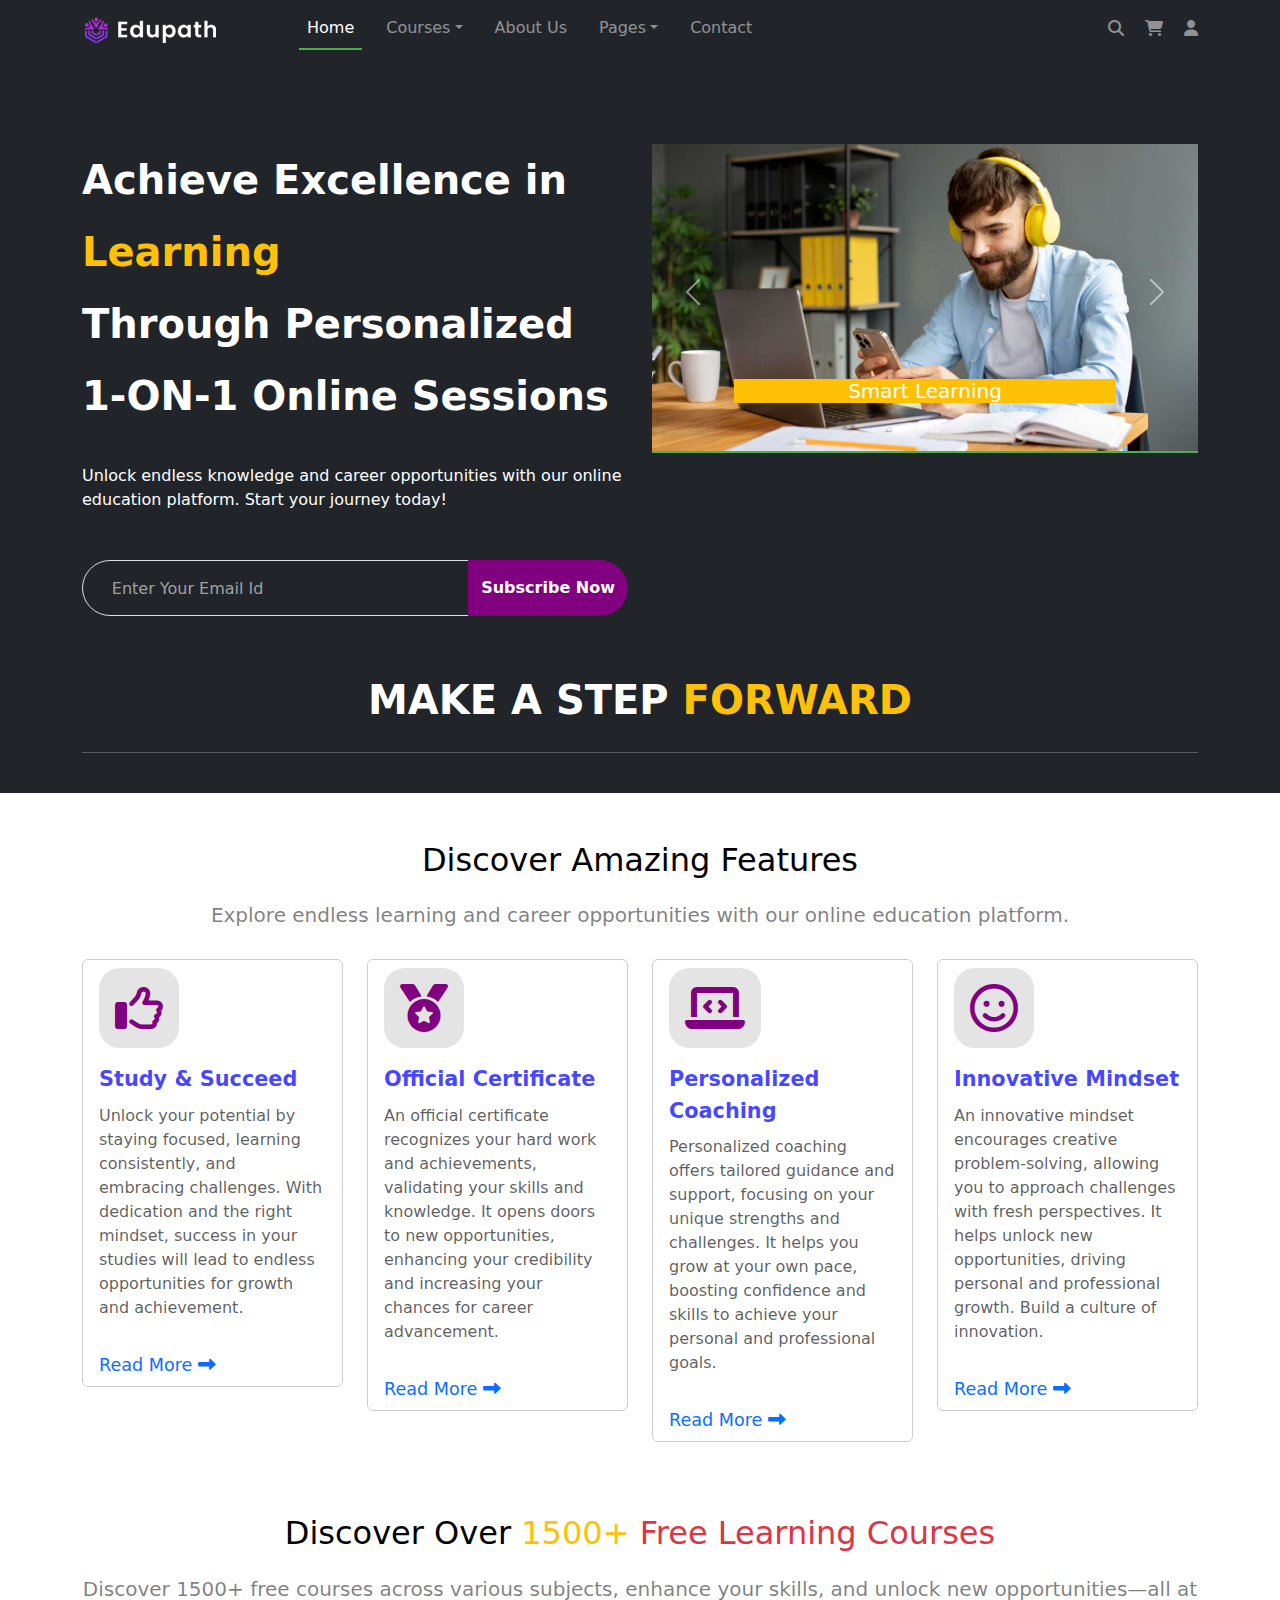
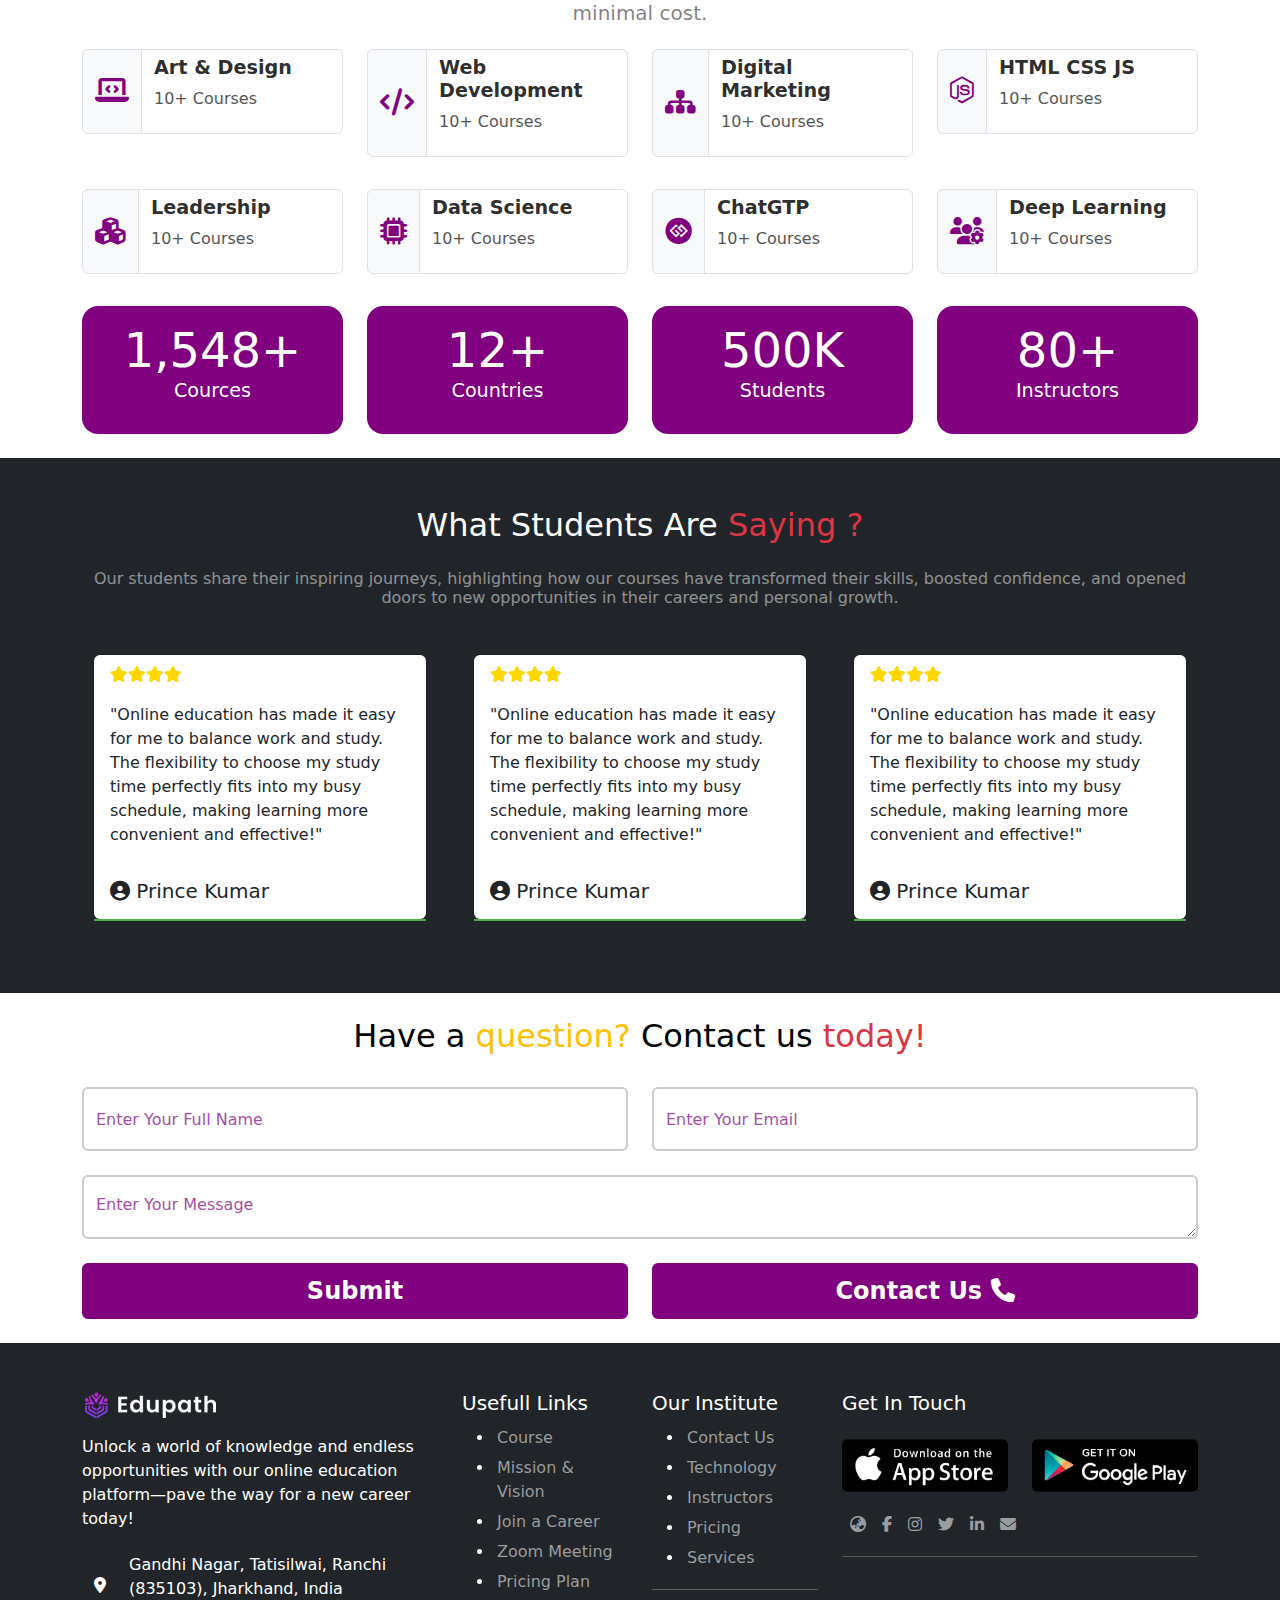
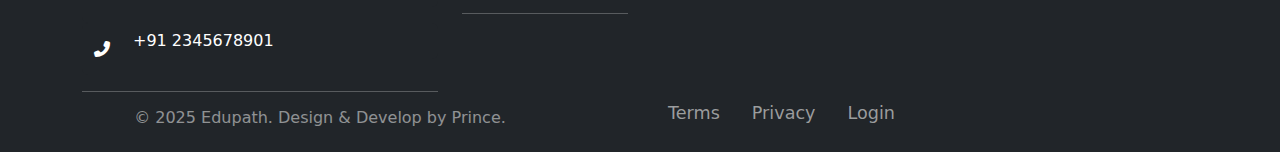
<file: index.html>
<!DOCTYPE html>
<html lang="en">
<head>
    <meta charset="UTF-8">
    <meta name="viewport" content="width=device-width, initial-scale=1.0">
    <title>Home-Page</title>
    <!-- Style Link -->
     <link rel="stylesheet" href="style.css">
    <!-- Bootstrap Style CDN -->
     <link href="https://cdn.jsdelivr.net/npm/bootstrap@5.3.3/dist/css/bootstrap.min.css" rel="stylesheet"  integrity="sha384-QWTKZyjpPEjISv5WaRU9OFeRpok6YctnYmDr5pNlyT2bRjXh0JMhjY6hW+ALEwIH" crossorigin="anonymous">
    <!-- Fa Fa-icons CDN -->
    <link rel="stylesheet" href="https://cdnjs.cloudflare.com/ajax/libs/font-awesome/6.7.2/css/all.min.css" integrity="sha512-Evv84Mr4kqVGRNSgIGL/F/aIDqQb7xQ2vcrdIwxfjThSH8CSR7PBEakCr51Ck+w+/U6swU2Im1vVX0SVk9ABhg==" crossorigin="anonymous" referrerpolicy="no-referrer" />
    <!-- Animation CDN -->
     <link rel="stylesheet" href="https://cdnjs.cloudflare.com/ajax/libs/animate.css/4.1.1/animate.min.css" integrity="sha512-c42qTSw/wPZ3/5LBzD +Bw5f7bSF2oxou6wEb+I/lqeaKV5FDIfMvvRp772y4jcJLKuGUOpbJMdg/BTl50fJYAw==" crossorigin="anonymous" referrerpolicy="no-referrer" />
</head>
<body>
    <!-- Navigation Bar -->
     <div class="container-fluid bg-dark fixed-top">
      <div class="container">
        <nav class="navbar navbar-expand-lg" id="navbar">
          <a href="" class="navbar-brand">
            <img src="Assets/Images/logo.png" alt="Logo">
          </a>
          <div id="nav-icons" class="text-white d-lg-none">
            <i class="fas fa-search"></i>
            <i class="fas fa-shopping-cart ps-2"></i>
            <i class="fas fa-user ps-2"></i>
          </div>
          <button type="button" class="btn text-white ml-auto navbar-toggler" data-bs-toggle="collapse" data-bs-target="#navbar-menu">
            <i class="fas fa-bars"></i>
          </button>
          <div class="collapse navbar-collapse ms-md-5" id="navbar-menu">
            <ul class="navbar-nav">
              <li class="nav-item">
                <a href="index.html" class="nav-link text-white active" id="menu">Home</a>
              </li>
              <li class="nav-item dropdown">
                <a href="" class="nav-link text-white-50 drop dropdown-toggle" data-bs-toggle="dropdown" id="menu">Courses</a>
                <div class="dropdown-menu bg-dark p-0" id="dropdown-list">
                  <a href="#" class="dropdown-item text-white-50">Course 1</a>
                  <a href="#" class="dropdown-item text-white-50">Course 2</a>
                  <a href="#" class="dropdown-item text-white-50">Course 3</a>
                  <a href="#" class="dropdown-item text-white-50">Course 4</a>
                  <a href="#" class="dropdown-item text-white-50">Course 5</a>
                </div>
              </li>
              <li class="nav-item">
                <a href="about.html" class="nav-link text-white-50" id="menu">About Us</a>
              </li>
              <li class="nav-item dropdown">
                <a href="#" class="nav-link text-white-50 dropdown-toggle" data-bs-toggle="dropdown" id="menu">Pages</a>
                <div class="dropdown-menu bg-dark p-0" id="dropdown-list">
                  <a href="#" class="dropdown-item text-white-50">page 1</a>
                  <a href="#" class="dropdown-item text-white-50">page 2</a>
                  <a href="#" class="dropdown-item text-white-50">page 3</a>
                  <a href="#" class="dropdown-item text-white-50">page 4</a>
                  <a href="#" class="dropdown-item text-white-50">page 5</a>
                </div>
              </li>
              <li class="nav-item">
                <a href="contact.html" class="nav-link text-white-50" id="menu">Contact</a>
              </li>
            </ul>
          </div>
          <div id="nav-icons" class="d-none d-lg-block">
            <a href="#"><i class="fas fa-search text-white-50" data-bs-toggle="modal" data-bs-target="#search-box"></i></a>
            <a href="#"><i class="fas fa-shopping-cart ps-3 text-white-50"></i></a>
            <a href="#" class="dropdown"><i class="fas fa-user ps-3 text-white-50"></i></a>
          </div>
        </nav>
      </div>
     </div>
     <div class="modal fade" id="search-box" tabindex="-1" aria-labelledby="search-box-label" aria-hidden="true">
      <div class="modal-dialog">
        <div class="modal-content">
          <div class="modal-header">
            <input type="search" class="form-control" placeholder="Search for courses" id="search-input">
            <!-- Close Button -->
            <button type="button" class="btn-close" data-bs-dismiss="modal" aria-label="Close"></button>
          </div>
        </div>
      </div>
    </div>
    <!-- End Navigation Bar -->

    <!-- Hero Div 1 -->
    <div class="container-fluid mt-5 pb-4 bg-dark" id="hero-div-1">
      <div class="container pt-md-5">
        <div class="row pt-5">
          <!-- First Column (Text and Input) -->
          <div class="col-md-6 text-white">
            <h1>Achieve Excellence in <span class="text-warning">Learning</span><br> Through Personalized 1-ON-1 Online Sessions</h1><br>
            <p>Unlock endless knowledge and career opportunities with our online education platform. Start your journey today!</p>
            <div class="input-group my-3 my-md-5">
              <input type="email" class="form-control rounded-pill rounded-end-0 bg-transparent text-white" placeholder="Enter Your Email Id">
              <button class="btn rounded-pill rounded-start-0" id="Subscribe-btn">Subscribe Now</button>
            </div>
          </div>
    
          <!-- Second Column (Text) -->
          <div class="col-md-6">
            <div id="carouselExampleControls" class="carousel slide" data-bs-ride="carousel" data-interval="2000">
              <div class="carousel-inner">
                <div class="carousel-item active" data-bs-interval="2000">
                  <img src="Assets/Images/hero-1.jpg" class="d-block w-100" alt="hero-1">
                  <div class="carousel-caption">
                    <div class="bg-warning">
                      <h5>Smart Learning</h5>
                    </div>
                  </div>
                </div>
                <div class="carousel-item" data-bs-interval="2000">
                  <img src="Assets/Images/hero-2.jpg" class="d-block w-100" alt="hero-2">
                  <div class="carousel-caption">
                    <div class="bg-warning">
                      <h5>Smart Working</h5>
                    </div>
                  </div>
                </div>
                <div class="carousel-item" data-bs-interval="2000">
                  <img src="Assets/Images/hero-3.jpg" class="d-block w-100" alt="hero-3">
                  <div class="carousel-caption">
                    <div class="bg-warning">
                      <h5>Smart Commumication</h5>
                    </div>
                  </div>
                </div>
              </div>
              <button class="carousel-control-prev" type="button" data-bs-target="#carouselExampleControls" data-bs-slide="prev">
                <span class="carousel-control-prev-icon" aria-hidden="true"></span>
                <span class="visually-hidden">Previous</span>
              </button>
              <button class="carousel-control-next" type="button" data-bs-target="#carouselExampleControls" data-bs-slide="next">
                <span class="carousel-control-next-icon" aria-hidden="true"></span>
                <span class="visually-hidden">Next</span>
              </button>
            </div>
          </div>
        </div>
        <h1 class="text-white text-center" id="slogan">MAKE A STEP <span class="text-warning">FORWARD</span><hr></h1>
      </div>
    </div>    
    <!-- End Hero Div 1 -->

    <!-- Info Div -->
     <div class="container py-3 py-md-5">
      <h2 class="text-center text-black">Discover Amazing Features</h2>
      <h5 class="text-center mt-4 text-black-50">Explore endless learning and career opportunities with our online education platform.</h5>
      <div class="row">
        <div class="col-md-3 my-md-4 my-2">
          <ul class="list-group" id="card">
            <li class="list-group-item border-0">
              <i class="far fa-thumbs-up p-3" id="card-icon"></i>
            </li>
            <li class="list-group-item border-0">
              <a href="#" id="card-heading">Study & Succeed</a><br>
              <p class="mt-2" id="card-body">Unlock your potential by staying focused, learning consistently, and embracing challenges. With dedication and the right mindset, success in your studies will lead to endless opportunities for growth and achievement.</p>
            </li>
            <li class="list-group-item border-0">
              <a href="#" id="card-footer">Read More <i class="fas fa-long-arrow-alt-right"></i></a>
            </li>
          </ul>
        </div>
        <div class="col-md-3 my-md-4 my-2">
          <ul class="list-group" id="card">
            <li class="list-group-item border-0">
              <i class="fas fa-medal p-3" id="card-icon"></i>
            </li>
            <li class="list-group-item border-0">
              <a href="#" id="card-heading">Official Certificate</a><br>
              <p class="mt-2" id="card-body">An official certificate recognizes your hard work and achievements, validating your skills and knowledge. It opens doors to new opportunities, enhancing your credibility and increasing your chances for career advancement.</p>
            </li>
            <li class="list-group-item border-0">
              <a href="#" id="card-footer">Read More <i class="fas fa-long-arrow-alt-right"></i></a>
            </li>
          </ul>
        </div>
        <div class="col-md-3 my-md-4 my-2">
          <ul class="list-group" id="card">
            <li class="list-group-item border-0">
              <i class="fas fa-laptop-code p-3" id="card-icon"></i>
            </li>
            <li class="list-group-item border-0">
              <a href="#" id="card-heading">Personalized Coaching</a><br>
              <p class="mt-2" id="card-body">Personalized coaching offers tailored guidance and support, focusing on your unique strengths and challenges. It helps you grow at your own pace, boosting confidence and skills to achieve your personal and professional goals.</p>
            </li>
            <li class="list-group-item border-0">
              <a href="#" id="card-footer">Read More <i class="fas fa-long-arrow-alt-right"></i></a>
            </li>
          </ul>
        </div>
        <div class="col-md-3 my-md-4 my-2">
          <ul class="list-group" id="card">
            <li class="list-group-item border-0">
              <i class="far fa-smile p-3" id="card-icon"></i>
            </li>
            <li class="list-group-item border-0">
              <a href="#" id="card-heading">Innovative Mindset</a>
              <p class="mt-2" id="card-body">An innovative mindset encourages creative problem-solving, allowing you to approach challenges with fresh perspectives. It helps unlock new opportunities, driving personal and professional growth. Build a culture of innovation.</p>
            </li>
            <li class="list-group-item border-0">
              <a href="#" id="card-footer">Read More <i class="fas fa-long-arrow-alt-right"></i></a>
            </li>
          </ul>
        </div>
      </div>
     </div>
    <!-- End Info Div -->

    <!-- Courses Div -->
      <div class="container mt-3 mt-md-0">
        <h2 class="text-center text-black">Discover Over <span class="text-warning">1500+</span> <span class="text-danger">Free Learning Courses</span></h2>
        <h5 class="text-center mt-4 text-black-50">Discover 1500+ free courses across various subjects, enhance your skills, and unlock new opportunities—all at minimal cost.</h5>
        <div class="row">
          <div class="col-md-3 my-3">
            <div class="input-group" id="cource-item">
              <span class="input-group-text"><i class="fas fa-laptop-code"></i></span>
              <div class="form-control">
                <h6><a href="#">Art & Design</a></h6>
                <p>10+ Courses</p>
              </div>
            </div>
          </div>
          <div class="col-md-3 my-3">
            <div class="input-group" id="cource-item">
              <span class="input-group-text"><i class="fas fa-code"></i></span>
              <div class="form-control">
                <h6><a href="#">Web Development</a></h6>
                <p>10+ Courses</p>
              </div>
            </div>
          </div>
          <div class="col-md-3 my-3">
            <div class="input-group" id="cource-item">
              <span class="input-group-text"><i class="fas fa-sitemap"></i></span>
              <div class="form-control">
                <h6><a href="#">Digital Marketing</a></h6>
                <p>10+ Courses</p>
              </div>
            </div>
          </div>
          <div class="col-md-3 my-3">
            <div class="input-group" id="cource-item">
              <span class="input-group-text"><i class="fab fa-node-js"></i></span>
              <div class="form-control">
                <h6><a href="#">HTML CSS JS</a></h6>
                <p>10+ Courses</p>
              </div>
            </div>
          </div>
          <div class="col-md-3 my-3">
            <div class="input-group" id="cource-item">
              <span class="input-group-text"><i class="fas fa-cubes"></i></span>
              <div class="form-control">
                <h6><a href="#">Leadership</a></h6>
                <p>10+ Courses</p>
              </div>
            </div>
          </div>
          <div class="col-md-3 my-3">
            <div class="input-group" id="cource-item">
              <span class="input-group-text"><i class="fas fa-microchip"></i></span>
              <div class="form-control">
                <h6><a href="#">Data Science</a></h6>
                <p>10+ Courses</p>
              </div>
            </div>
          </div>
          <div class="col-md-3 my-3">
            <div class="input-group" id="cource-item">
              <span class="input-group-text"><i class="fab fa-gg-circle"></i></span>
              <div class="form-control">
                <h6><a href="#">ChatGTP</a></h6>
                <p>10+ Courses</p>
              </div>
            </div>
          </div>
          <div class="col-md-3 my-3">
            <div class="input-group" id="cource-item">
              <span class="input-group-text"><i class="fas fa-users-cog"></i></span>
              <div class="form-control">
                <h6><a href="#">Deep Learning</a></h6>
                <p>10+ Courses</p>
              </div>
            </div>
          </div>
        </div>
        <div class="row text-center mt-md-3 mb-3" id="course-category">
          <div class="col-md-3 col-6 text-center">
            <h4>1,548+<p id="tag">Cources</p></h4>            
          </div>
          <div class="col-md-3 col-6 text-center">
            <h4>12+<p id="tag">Countries</p></h4>            
          </div>
          <div class="col-md-3 col-6 text-center">
            <h4>500K<p id="tag">Students</p></h4>            
          </div>
          <div class="col-md-3 col-6 text-center">
            <h4>80+<p id="tag">Instructors</p></h4>            
          </div>
        </div>
      </div>
    <!-- End Cources Div -->

    <!-- Feedback Div -->
     <div class="container-fluid bg-dark">
      <div class="container py-md-5 py-3">
        <h2 class="text-center text-white">What Students Are <span class="text-danger">Saying ?</span></h2>
        <h6 class="text-center text-white-50 mt-4">Our students share their inspiring journeys, highlighting how our courses have transformed their skills, boosted confidence, and opened doors to new opportunities in their careers and personal growth.</h6>
        <div class="row mt-4">
          <!-- first slide -->
          <div class="col-md-4 p-4" id="feedback-slider">
            <div id="carouselExampleInterval" class="carousel slide" data-bs-ride="carousel">
              <div class="carousel-inner">
                <div class="carousel-item active" data-bs-interval="2000">
                  <ul class="list-group">
                    <li class="list-group-item" id="feedback-rating">
                      <i class="fas fa-star"></i><i class="fas fa-star"></i><i class="fas fa-star"></i><i class="fas fa-star"></i>
                    </li>
                    <li class="list-group-item">
                      <p>"Online education has made it easy for me to balance work and study. The flexibility to choose my study time perfectly fits into my busy schedule, making learning more convenient and effective!"</p>
                    </li>
                    <li class="list-group-item">
                      <h5><i class="fas fa-user-circle"></i> Prince Kumar</h5>
                    </li>
                  </ul>
                </div>
                <div class="carousel-item" data-bs-interval="2000">
                  <ul class="list-group">
                    <li class="list-group-item" id="feedback-rating">
                      <i class="fas fa-star"></i><i class="fas fa-star"></i><i class="fas fa-star"></i><i class="fas fa-star"></i>
                    </li>
                    <li class="list-group-item">
                      <p>"Online education has made it easy for me to balance work and study. The flexibility to choose my study time perfectly fits into my busy schedule, making learning more convenient and effective!"</p>
                    </li>
                    <li class="list-group-item">
                      <h5><i class="fas fa-user-circle"></i> Prince Kumar</h5>
                    </li>
                  </ul>
                </div>
                <div class="carousel-item" data-bs-interval="2000">
                  <ul class="list-group">
                    <li class="list-group-item" id="feedback-rating">
                      <i class="fas fa-star"></i><i class="fas fa-star"></i><i class="fas fa-star"></i><i class="fas fa-star"></i>
                    </li>
                    <li class="list-group-item">
                      <p>"Online education has made it easy for me to balance work and study. The flexibility to choose my study time perfectly fits into my busy schedule, making learning more convenient and effective!"</p>
                    </li>
                    <li class="list-group-item">
                      <h5><i class="fas fa-user-circle"></i> Prince Kumar</h5>
                    </li>
                  </ul>
                </div>
              </div>
            </div>
          </div>
          <!-- second slide -->
          <div class="col-md-4 p-4" id="feedback-slider">
            <div id="carouselExampleInterval" class="carousel slide" data-bs-ride="carousel">
              <div class="carousel-inner">
                <div class="carousel-item active" data-bs-interval="2000">
                  <ul class="list-group">
                    <li class="list-group-item" id="feedback-rating">
                      <i class="fas fa-star"></i><i class="fas fa-star"></i><i class="fas fa-star"></i><i class="fas fa-star"></i>
                    </li>
                    <li class="list-group-item">
                      <p>"Online education has made it easy for me to balance work and study. The flexibility to choose my study time perfectly fits into my busy schedule, making learning more convenient and effective!"</p>
                    </li>
                    <li class="list-group-item">
                      <h5><i class="fas fa-user-circle"></i> Prince Kumar</h5>
                    </li>
                  </ul>
                </div>
                <div class="carousel-item" data-bs-interval="2000">
                  <ul class="list-group">
                    <li class="list-group-item" id="feedback-rating">
                      <i class="fas fa-star"></i><i class="fas fa-star"></i><i class="fas fa-star"></i><i class="fas fa-star"></i>
                    </li>
                    <li class="list-group-item">
                      <p>"Online education has made it easy for me to balance work and study. The flexibility to choose my study time perfectly fits into my busy schedule, making learning more convenient and effective!"</p>
                    </li>
                    <li class="list-group-item">
                      <h5><i class="fas fa-user-circle"></i> Prince Kumar</h5>
                    </li>
                  </ul>
                </div>
                <div class="carousel-item" data-bs-interval="2000">
                  <ul class="list-group">
                    <li class="list-group-item" id="feedback-rating">
                      <i class="fas fa-star"></i><i class="fas fa-star"></i><i class="fas fa-star"></i><i class="fas fa-star"></i>
                    </li>
                    <li class="list-group-item">
                      <p>"Online education has made it easy for me to balance work and study. The flexibility to choose my study time perfectly fits into my busy schedule, making learning more convenient and effective!"</p>
                    </li>
                    <li class="list-group-item">
                      <h5><i class="fas fa-user-circle"></i> Prince Kumar</h5>
                    </li>
                  </ul>
                </div>
              </div>
            </div>
          </div>
          <!-- third slide -->
          <div class="col-md-4 p-4" id="feedback-slider">
            <div id="carouselExampleInterval" class="carousel slide" data-bs-ride="carousel">
              <div class="carousel-inner">
                <div class="carousel-item active" data-bs-interval="2000">
                  <ul class="list-group">
                    <li class="list-group-item" id="feedback-rating">
                      <i class="fas fa-star"></i><i class="fas fa-star"></i><i class="fas fa-star"></i><i class="fas fa-star"></i>
                    </li>
                    <li class="list-group-item">
                      <p>"Online education has made it easy for me to balance work and study. The flexibility to choose my study time perfectly fits into my busy schedule, making learning more convenient and effective!"</p>
                    </li>
                    <li class="list-group-item">
                      <h5><i class="fas fa-user-circle"></i> Prince Kumar</h5>
                    </li>
                  </ul>
                </div>
                <div class="carousel-item" data-bs-interval="2000">
                  <ul class="list-group">
                    <li class="list-group-item" id="feedback-rating">
                      <i class="fas fa-star"></i><i class="fas fa-star"></i><i class="fas fa-star"></i><i class="fas fa-star"></i>
                    </li>
                    <li class="list-group-item">
                      <p>"Online education has made it easy for me to balance work and study. The flexibility to choose my study time perfectly fits into my busy schedule, making learning more convenient and effective!"</p>
                    </li>
                    <li class="list-group-item">
                      <h5><i class="fas fa-user-circle"></i> Prince Kumar</h5>
                    </li>
                  </ul>
                </div>
                <div class="carousel-item" data-bs-interval="2000">
                  <ul class="list-group">
                    <li class="list-group-item" id="feedback-rating">
                      <i class="fas fa-star"></i><i class="fas fa-star"></i><i class="fas fa-star"></i><i class="fas fa-star"></i>
                    </li>
                    <li class="list-group-item">
                      <p>"Online education has made it easy for me to balance work and study. The flexibility to choose my study time perfectly fits into my busy schedule, making learning more convenient and effective!"</p>
                    </li>
                    <li class="list-group-item">
                      <h5><i class="fas fa-user-circle"></i> Prince Kumar</h5>
                    </li>
                  </ul>
                </div>
              </div>
            </div>
          </div>
        </div>
      </div>
     </div>
    <!-- End Feedback Div -->

    <!-- Contact Div -->
     <div class="container mb-4" id="contact-div">
      <h2 class="text-center text-black py-4">Have a <span class="text-warning">question?</span> Contact us <span class="text-danger">today!</span></h2>
      <form>
        <div class="row">
          <div class="col-md-6">
            <input type="text" class="form-control" placeholder="Enter Your Full Name">
          </div>
          <div class="col-md-6 py-3 py-md-0">
            <input type="email" class="form-control" placeholder="Enter Your Email">
          </div>
          <div class="col-12 py-1 py-md-4">
            <textarea class="form-control pt-3" placeholder="Enter Your Message"></textarea>
          </div>
          <div class="col-6 text-center mt-3 mt-md-0">
            <button class="btn" type="button" id="contact-msg-btn">Submit</button>
          </div>
          <div class="col-6 text-center mt-3 mt-md-0">
            <button class="btn" type="button" id="contact-phone-btn">Contact Us <i class="fas fa-phone"></i></button>
          </div>
        </div>
      </form>
     </div>
    <!-- End Contact Div -->

    <!-- Footer Div -->
     <div class="container-fluid bg-dark">
      <div class="container bg-dark pt-3 pt-md-5">
        <div class="row text-white">
          <div class="col-md-4">
            <img src="Assets/Images/logo.png" alt="Logo">
            <p class="pt-3">Unlock a world of knowledge and endless opportunities with our online education platform—pave the way for a new career today!</p>
            <div class="input-group">
              <span class="input-group-text text-white bg-dark border-0"><i class="fas fa-map-marker-alt"></i></span>
              <p class="form-control text-white bg-dark border-0">Gandhi Nagar, Tatisilwai, Ranchi (835103), Jharkhand, India</p>
            </div>
            <div class="input-group">
              <span class="input-group-text text-white bg-dark border-0"><i class="fas fa-phone-alt"></i></span>
              <p class="form-control text-white bg-dark border-0">+91 2345678901</p>              
            </div><hr>
          </div>
          <div class="col-md-2" id="info-footer">
            <h5>Usefull Links</h5>
            <ul>
              <li><a href="#">Course</a></li>
              <li><a href="#">Mission & Vision</a></li>
              <li><a href="#">Join a Career</a></li>
              <li><a href="#">Zoom Meeting</a></li>
              <li><a href="#">Pricing Plan</a></li>
            </ul><hr>
          </div>
          <div class="col-md-2" id="about-footer">
            <h5>Our Institute</h5>
            <ul>
              <li><a href="#">Contact Us</a></li>
              <li><a href="#">Technology</a></li>
              <li><a href="#">Instructors</a></li>
              <li><a href="#">Pricing</a></li>
              <li><a href="#">Services</a></li>
            </ul><hr>
          </div>
          <div class="col-md-4">
            <h5>Get In Touch</h5>
            <div class="row mt-3 mt-md-4">
              <div class="col-6">
                <a href="#"><img src="Assets/Images/app-store.png" alt="App-Store" class="w-100"></a>
              </div>
              <div class="col-6">
                <a href="#"><img src="Assets/Images/google-play.png" alt="App-Store" class="w-100"></a>
              </div>
              <div class="col-12 mt-3">
                <div class="d-flex" id="contact-icons">
                  <a href="#"><i class="fas fa-globe-asia p-2"></i></a>
                  <a href="#"><i class="fab fa-facebook-f p-2"></i></a>
                  <a href="#"><i class="fab fa-instagram p-2"></i></a>
                  <a href="#"><i class="fab fa-twitter p-2"></i></a>
                  <a href="#"><i class="fab fa-linkedin-in p-2"></i></a>
                  <a href="#"><i class="fas fa-envelope p-2"></i></a>
                </div>
              </div>
            </div><hr>
          </div>
        </div>
      </div>
      <div class="row pb-3">
        <div class="col-md-6 text-center text-white-50">
          <h6>© 2025 Edupath. Design & Develop by Prince.</h6>
        </div>
        <div class="col-md-6 mt-3 mt-md-0">
          <div class="d-flex" id="login-section">
            <a href="#">Terms</a>
            <a href="#">Privacy</a>
            <a href="#">Login</a>
          </div>
        </div>
      </div>
     </div>
    <!-- End Footer Div -->
     
    <!-- Bootstrap Script CDN -->
     <script src="https://cdn.jsdelivr.net/npm/bootstrap@5.3.3/dist/js/bootstrap.bundle.min.js"  integrity="sha384-YvpcrYf0tY3lHB60NNkmXc5s9fDVZLESaAA55NDzOxhy9GkcIdslK1eN7N6jIeHz" crossorigin="anonymous"></script>
</body>
</html>
</file>
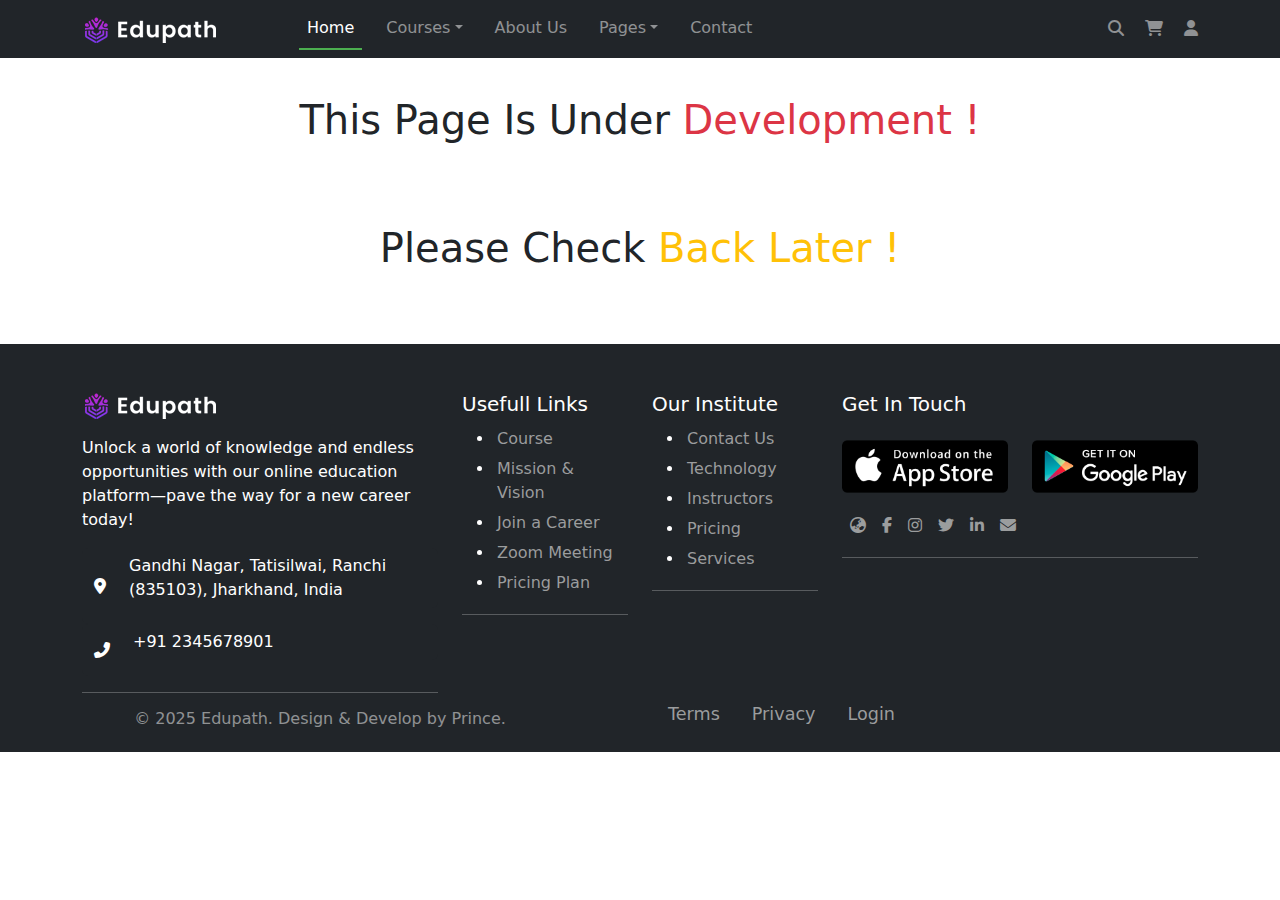
<file: about.html>
<!DOCTYPE html>
<html lang="en">
<head>
    <meta charset="UTF-8">
    <meta name="viewport" content="width=device-width, initial-scale=1.0">
    <title>About-Us</title>
    <!-- Style Link -->
    <link rel="stylesheet" href="style.css">
    <!-- Bootstrap Style CDN -->
     <link href="https://cdn.jsdelivr.net/npm/bootstrap@5.3.3/dist/css/bootstrap.min.css" rel="stylesheet"  integrity="sha384-QWTKZyjpPEjISv5WaRU9OFeRpok6YctnYmDr5pNlyT2bRjXh0JMhjY6hW+ALEwIH" crossorigin="anonymous">
    <!-- Fa Fa-icons CDN -->
    <link rel="stylesheet" href="https://cdnjs.cloudflare.com/ajax/libs/font-awesome/6.7.2/css/all.min.css" integrity="sha512-Evv84Mr4kqVGRNSgIGL/F/aIDqQb7xQ2vcrdIwxfjThSH8CSR7PBEakCr51Ck+w+/U6swU2Im1vVX0SVk9ABhg==" crossorigin="anonymous" referrerpolicy="no-referrer" />
    <!-- Animation CDN -->
     <link rel="stylesheet" href="https://cdnjs.cloudflare.com/ajax/libs/animate.css/4.1.1/animate.min.css" integrity="sha512-c42qTSw/wPZ3/5LBzD +Bw5f7bSF2oxou6wEb+I/lqeaKV5FDIfMvvRp772y4jcJLKuGUOpbJMdg/BTl50fJYAw==" crossorigin="anonymous" referrerpolicy="no-referrer" />
</head>
<body>
    <!-- Navigation Bar -->
    <div class="container-fluid bg-dark fixed-top">
        <div class="container">
          <nav class="navbar navbar-expand-lg" id="navbar">
            <a href="" class="navbar-brand">
              <img src="Assets/Images/logo.png" alt="Logo">
            </a>
            <div id="nav-icons" class="text-white d-lg-none">
              <i class="fas fa-search"></i>
              <i class="fas fa-shopping-cart ps-2"></i>
              <i class="fas fa-user ps-2"></i>
            </div>
            <button type="button" class="btn text-white ml-auto navbar-toggler" data-bs-toggle="collapse" data-bs-target="#navbar-menu">
              <i class="fas fa-bars"></i>
            </button>
            <div class="collapse navbar-collapse ms-md-5" id="navbar-menu">
              <ul class="navbar-nav">
                <li class="nav-item">
                  <a href="index.html" class="nav-link text-white active" id="menu">Home</a>
                </li>
                <li class="nav-item dropdown">
                  <a href="" class="nav-link text-white-50 drop dropdown-toggle" data-bs-toggle="dropdown" id="menu">Courses</a>
                  <div class="dropdown-menu bg-dark p-0" id="dropdown-list">
                    <a href="#" class="dropdown-item text-white-50">Course 1</a>
                    <a href="#" class="dropdown-item text-white-50">Course 2</a>
                    <a href="#" class="dropdown-item text-white-50">Course 3</a>
                    <a href="#" class="dropdown-item text-white-50">Course 4</a>
                    <a href="#" class="dropdown-item text-white-50">Course 5</a>
                  </div>
                </li>
                <li class="nav-item">
                  <a href="about.html" class="nav-link text-white-50" id="menu">About Us</a>
                </li>
                <li class="nav-item dropdown">
                  <a href="#" class="nav-link text-white-50 dropdown-toggle" data-bs-toggle="dropdown" id="menu">Pages</a>
                  <div class="dropdown-menu bg-dark p-0" id="dropdown-list">
                    <a href="#" class="dropdown-item text-white-50">page 1</a>
                    <a href="#" class="dropdown-item text-white-50">page 2</a>
                    <a href="#" class="dropdown-item text-white-50">page 3</a>
                    <a href="#" class="dropdown-item text-white-50">page 4</a>
                    <a href="#" class="dropdown-item text-white-50">page 5</a>
                  </div>
                </li>
                <li class="nav-item">
                  <a href="contact.html" class="nav-link text-white-50" id="menu">Contact</a>
                </li>
              </ul>
            </div>
            <div id="nav-icons" class="d-none d-lg-block">
              <a href="#"><i class="fas fa-search text-white-50" data-bs-toggle="modal" data-bs-target="#search-box"></i></a>
              <a href="#"><i class="fas fa-shopping-cart ps-3 text-white-50"></i></a>
              <a href="#" class="dropdown"><i class="fas fa-user ps-3 text-white-50"></i></a>
            </div>
          </nav>
        </div>
       </div>
       <div class="modal fade" id="search-box" tabindex="-1" aria-labelledby="search-box-label" aria-hidden="true">
        <div class="modal-dialog">
          <div class="modal-content">
            <div class="modal-header">
              <input type="search" class="form-control" placeholder="Search for courses" id="search-input">
              <!-- Close Button -->
              <button type="button" class="btn-close" data-bs-dismiss="modal" aria-label="Close"></button>
            </div>
          </div>
        </div>
      </div>
      <!-- End Navigation Bar -->

      <!-- About Section -->
       <div class="container my-5 text-center">
        <h1 class="py-5">This Page Is Under <span class="text-danger">Development !</span></h1>
        <h1 class="py-4">Please Check <span class="text-warning">Back Later !</span></h1>
       </div>
      <!-- End About Section -->

      <!-- Footer Div -->
     <div class="container-fluid bg-dark">
        <div class="container bg-dark pt-3 pt-md-5">
          <div class="row text-white">
            <div class="col-md-4">
              <img src="Assets/Images/logo.png" alt="Logo">
              <p class="pt-3">Unlock a world of knowledge and endless opportunities with our online education platform—pave the way for a new career today!</p>
              <div class="input-group">
                <span class="input-group-text text-white bg-dark border-0"><i class="fas fa-map-marker-alt"></i></span>
                <p class="form-control text-white bg-dark border-0">Gandhi Nagar, Tatisilwai, Ranchi (835103), Jharkhand, India</p>
              </div>
              <div class="input-group">
                <span class="input-group-text text-white bg-dark border-0"><i class="fas fa-phone-alt"></i></span>
                <p class="form-control text-white bg-dark border-0">+91 2345678901</p>              
              </div><hr>
            </div>
            <div class="col-md-2" id="info-footer">
              <h5>Usefull Links</h5>
              <ul>
                <li><a href="#">Course</a></li>
                <li><a href="#">Mission & Vision</a></li>
                <li><a href="#">Join a Career</a></li>
                <li><a href="#">Zoom Meeting</a></li>
                <li><a href="#">Pricing Plan</a></li>
              </ul><hr>
            </div>
            <div class="col-md-2" id="about-footer">
              <h5>Our Institute</h5>
              <ul>
                <li><a href="#">Contact Us</a></li>
                <li><a href="#">Technology</a></li>
                <li><a href="#">Instructors</a></li>
                <li><a href="#">Pricing</a></li>
                <li><a href="#">Services</a></li>
              </ul><hr>
            </div>
            <div class="col-md-4">
              <h5>Get In Touch</h5>
              <div class="row mt-3 mt-md-4">
                <div class="col-6">
                  <a href="#"><img src="Assets/Images/app-store.png" alt="App-Store" class="w-100"></a>
                </div>
                <div class="col-6">
                  <a href="#"><img src="Assets/Images/google-play.png" alt="App-Store" class="w-100"></a>
                </div>
                <div class="col-12 mt-3">
                  <div class="d-flex" id="contact-icons">
                    <a href="#"><i class="fas fa-globe-asia p-2"></i></a>
                    <a href="#"><i class="fab fa-facebook-f p-2"></i></a>
                    <a href="#"><i class="fab fa-instagram p-2"></i></a>
                    <a href="#"><i class="fab fa-twitter p-2"></i></a>
                    <a href="#"><i class="fab fa-linkedin-in p-2"></i></a>
                    <a href="#"><i class="fas fa-envelope p-2"></i></a>
                  </div>
                </div>
              </div><hr>
            </div>
          </div>
        </div>
        <div class="row pb-3">
          <div class="col-md-6 text-center text-white-50">
            <h6>© 2025 Edupath. Design & Develop by Prince.</h6>
          </div>
          <div class="col-md-6 mt-3 mt-md-0">
            <div class="d-flex" id="login-section">
              <a href="#">Terms</a>
              <a href="#">Privacy</a>
              <a href="#">Login</a>
            </div>
          </div>
        </div>
       </div>
      <!-- End Footer Div -->
       
      <!-- Bootstrap Script CDN -->
       <script src="https://cdn.jsdelivr.net/npm/bootstrap@5.3.3/dist/js/bootstrap.bundle.min.js"  integrity="sha384-YvpcrYf0tY3lHB60NNkmXc5s9fDVZLESaAA55NDzOxhy9GkcIdslK1eN7N6jIeHz" crossorigin="anonymous"></script>
</body>
</html>
</file>
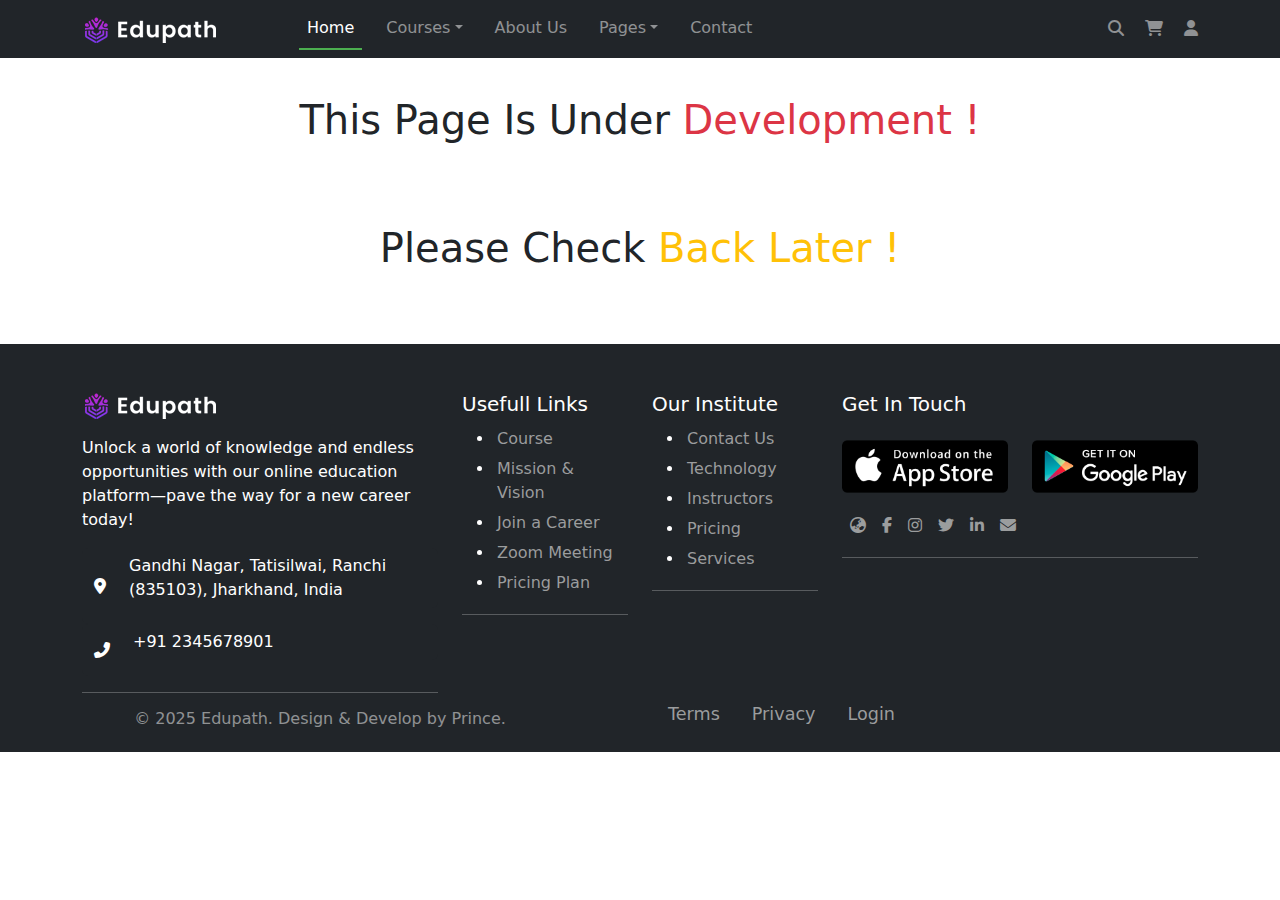
<file: contact.html>
<!DOCTYPE html>
<html lang="en">
<head>
    <meta charset="UTF-8">
    <meta name="viewport" content="width=device-width, initial-scale=1.0">
    <title>About-Us</title>
    <!-- Style Link -->
    <link rel="stylesheet" href="style.css">
    <!-- Bootstrap Style CDN -->
     <link href="https://cdn.jsdelivr.net/npm/bootstrap@5.3.3/dist/css/bootstrap.min.css" rel="stylesheet"  integrity="sha384-QWTKZyjpPEjISv5WaRU9OFeRpok6YctnYmDr5pNlyT2bRjXh0JMhjY6hW+ALEwIH" crossorigin="anonymous">
    <!-- Fa Fa-icons CDN -->
    <link rel="stylesheet" href="https://cdnjs.cloudflare.com/ajax/libs/font-awesome/6.7.2/css/all.min.css" integrity="sha512-Evv84Mr4kqVGRNSgIGL/F/aIDqQb7xQ2vcrdIwxfjThSH8CSR7PBEakCr51Ck+w+/U6swU2Im1vVX0SVk9ABhg==" crossorigin="anonymous" referrerpolicy="no-referrer" />
    <!-- Animation CDN -->
     <link rel="stylesheet" href="https://cdnjs.cloudflare.com/ajax/libs/animate.css/4.1.1/animate.min.css" integrity="sha512-c42qTSw/wPZ3/5LBzD +Bw5f7bSF2oxou6wEb+I/lqeaKV5FDIfMvvRp772y4jcJLKuGUOpbJMdg/BTl50fJYAw==" crossorigin="anonymous" referrerpolicy="no-referrer" />
</head>
<body>
    <!-- Navigation Bar -->
    <div class="container-fluid bg-dark fixed-top">
        <div class="container">
          <nav class="navbar navbar-expand-lg" id="navbar">
            <a href="" class="navbar-brand">
              <img src="Assets/Images/logo.png" alt="Logo">
            </a>
            <div id="nav-icons" class="text-white d-lg-none">
              <i class="fas fa-search"></i>
              <i class="fas fa-shopping-cart ps-2"></i>
              <i class="fas fa-user ps-2"></i>
            </div>
            <button type="button" class="btn text-white ml-auto navbar-toggler" data-bs-toggle="collapse" data-bs-target="#navbar-menu">
              <i class="fas fa-bars"></i>
            </button>
            <div class="collapse navbar-collapse ms-md-5" id="navbar-menu">
              <ul class="navbar-nav">
                <li class="nav-item">
                  <a href="index.html" class="nav-link text-white active" id="menu">Home</a>
                </li>
                <li class="nav-item dropdown">
                  <a href="" class="nav-link text-white-50 drop dropdown-toggle" data-bs-toggle="dropdown" id="menu">Courses</a>
                  <div class="dropdown-menu bg-dark p-0" id="dropdown-list">
                    <a href="#" class="dropdown-item text-white-50">Course 1</a>
                    <a href="#" class="dropdown-item text-white-50">Course 2</a>
                    <a href="#" class="dropdown-item text-white-50">Course 3</a>
                    <a href="#" class="dropdown-item text-white-50">Course 4</a>
                    <a href="#" class="dropdown-item text-white-50">Course 5</a>
                  </div>
                </li>
                <li class="nav-item">
                  <a href="about.html" class="nav-link text-white-50" id="menu">About Us</a>
                </li>
                <li class="nav-item dropdown">
                  <a href="#" class="nav-link text-white-50 dropdown-toggle" data-bs-toggle="dropdown" id="menu">Pages</a>
                  <div class="dropdown-menu bg-dark p-0" id="dropdown-list">
                    <a href="#" class="dropdown-item text-white-50">page 1</a>
                    <a href="#" class="dropdown-item text-white-50">page 2</a>
                    <a href="#" class="dropdown-item text-white-50">page 3</a>
                    <a href="#" class="dropdown-item text-white-50">page 4</a>
                    <a href="#" class="dropdown-item text-white-50">page 5</a>
                  </div>
                </li>
                <li class="nav-item">
                  <a href="contact.html" class="nav-link text-white-50" id="menu">Contact</a>
                </li>
              </ul>
            </div>
            <div id="nav-icons" class="d-none d-lg-block">
              <a href="#"><i class="fas fa-search text-white-50" data-bs-toggle="modal" data-bs-target="#search-box"></i></a>
              <a href="#"><i class="fas fa-shopping-cart ps-3 text-white-50"></i></a>
              <a href="#" class="dropdown"><i class="fas fa-user ps-3 text-white-50"></i></a>
            </div>
          </nav>
        </div>
       </div>
       <div class="modal fade" id="search-box" tabindex="-1" aria-labelledby="search-box-label" aria-hidden="true">
        <div class="modal-dialog">
          <div class="modal-content">
            <div class="modal-header">
              <input type="search" class="form-control" placeholder="Search for courses" id="search-input">
              <!-- Close Button -->
              <button type="button" class="btn-close" data-bs-dismiss="modal" aria-label="Close"></button>
            </div>
          </div>
        </div>
      </div>
      <!-- End Navigation Bar -->

      <!-- Contact Section -->
       <div class="container my-5 text-center">
        <h1 class="py-5">This Page Is Under <span class="text-danger">Development !</span></h1>
        <h1 class="py-4">Please Check <span class="text-warning">Back Later !</span></h1>
       </div>
      <!-- End Contact Section -->

      <!-- Footer Div -->
     <div class="container-fluid bg-dark">
        <div class="container bg-dark pt-3 pt-md-5">
          <div class="row text-white">
            <div class="col-md-4">
              <img src="Assets/Images/logo.png" alt="Logo">
              <p class="pt-3">Unlock a world of knowledge and endless opportunities with our online education platform—pave the way for a new career today!</p>
              <div class="input-group">
                <span class="input-group-text text-white bg-dark border-0"><i class="fas fa-map-marker-alt"></i></span>
                <p class="form-control text-white bg-dark border-0">Gandhi Nagar, Tatisilwai, Ranchi (835103), Jharkhand, India</p>
              </div>
              <div class="input-group">
                <span class="input-group-text text-white bg-dark border-0"><i class="fas fa-phone-alt"></i></span>
                <p class="form-control text-white bg-dark border-0">+91 2345678901</p>              
              </div><hr>
            </div>
            <div class="col-md-2" id="info-footer">
              <h5>Usefull Links</h5>
              <ul>
                <li><a href="#">Course</a></li>
                <li><a href="#">Mission & Vision</a></li>
                <li><a href="#">Join a Career</a></li>
                <li><a href="#">Zoom Meeting</a></li>
                <li><a href="#">Pricing Plan</a></li>
              </ul><hr>
            </div>
            <div class="col-md-2" id="about-footer">
              <h5>Our Institute</h5>
              <ul>
                <li><a href="#">Contact Us</a></li>
                <li><a href="#">Technology</a></li>
                <li><a href="#">Instructors</a></li>
                <li><a href="#">Pricing</a></li>
                <li><a href="#">Services</a></li>
              </ul><hr>
            </div>
            <div class="col-md-4">
              <h5>Get In Touch</h5>
              <div class="row mt-3 mt-md-4">
                <div class="col-6">
                  <a href="#"><img src="Assets/Images/app-store.png" alt="App-Store" class="w-100"></a>
                </div>
                <div class="col-6">
                  <a href="#"><img src="Assets/Images/google-play.png" alt="App-Store" class="w-100"></a>
                </div>
                <div class="col-12 mt-3">
                  <div class="d-flex" id="contact-icons">
                    <a href="#"><i class="fas fa-globe-asia p-2"></i></a>
                    <a href="#"><i class="fab fa-facebook-f p-2"></i></a>
                    <a href="#"><i class="fab fa-instagram p-2"></i></a>
                    <a href="#"><i class="fab fa-twitter p-2"></i></a>
                    <a href="#"><i class="fab fa-linkedin-in p-2"></i></a>
                    <a href="#"><i class="fas fa-envelope p-2"></i></a>
                  </div>
                </div>
              </div><hr>
            </div>
          </div>
        </div>
        <div class="row pb-3">
          <div class="col-md-6 text-center text-white-50">
            <h6>© 2025 Edupath. Design & Develop by Prince.</h6>
          </div>
          <div class="col-md-6 mt-3 mt-md-0">
            <div class="d-flex" id="login-section">
              <a href="#">Terms</a>
              <a href="#">Privacy</a>
              <a href="#">Login</a>
            </div>
          </div>
        </div>
       </div>
      <!-- End Footer Div -->
       
      <!-- Bootstrap Script CDN -->
       <script src="https://cdn.jsdelivr.net/npm/bootstrap@5.3.3/dist/js/bootstrap.bundle.min.js"  integrity="sha384-YvpcrYf0tY3lHB60NNkmXc5s9fDVZLESaAA55NDzOxhy9GkcIdslK1eN7N6jIeHz" crossorigin="anonymous"></script>
</body>
</html>
</file>
<file: style.css>
*{ box-sizing: border-box;}

/* Default scrollbar for all screens */
::-webkit-scrollbar {
    width: 5px; /* Default width */
}

/* Scrollbar track */
::-webkit-scrollbar-track {
    background: #f1f1f1; /* Light gray background */
}

/* Scrollbar thumb */
::-webkit-scrollbar-thumb {
    background: #888; /* Dark gray */
    border-radius: 1px; /* Rounded edges */
}

/* On hover */
::-webkit-scrollbar-thumb:hover {
    background: #555;
}
/* 🎯 Reduce scrollbar width for mobile screens */

/* PLACEHOLDER STYLE */
.form-control::placeholder {
    color: rgba(255, 255, 255, 0.579) !important;
    font-weight: 500;
}

/* NavBAR  */
.active{ border-bottom: 2px solid #4CAF50 !important;}
#menu:hover{ color: white !important;}
#navbar-menu ul li{ padding-left: 1rem;}
#nav-icons a{ text-decoration: none;}
#nav-icons a i:hover{ color: white !important;}
#dropdown-list a:hover{ color: white !important; background-color: black;}
#search-input::placeholder{ color: rgba(0, 0, 0, 0.541) !important;}

/* HERO DIV 1 */
#hero-div-1 h1{ line-height: 1.8; font-weight: 900;}
#hero-div-1 input,button{ height: 3.5rem; padding-left: 1.8rem;}
#hero-div-1 .carousel-control-prev-icon, .carousel-control-next-icon{ margin-top: 10rem !important;}
@media(min-width: 992px){
    #hero-div-1 .carousel-control-prev-icon, .carousel-control-next-icon{ margin-top: 15rem !important;}
}
@media(min-width: 768px) and (max-width: 1104px){
    #carouselExampleControls{
        padding-top: 5rem;
    } 
}
#Subscribe-btn{ background-color: purple; color: white; font-weight: 600;}
#Subscribe-btn:hover{ background-color: #212529 !important; transition: 0.2s all ease-in; border: 2px solid purple; box-shadow: 0 0 15px 5px rgba(128, 0, 128, 0.7);}

@media(max-width: 768px){
    #slogan{ font-size: 1.5rem; margin-top: 1rem;}
}

/* INFO DIv */
#card-icon{ font-size: 3rem; color: purple; background-color: #cccccc88; border-radius: 1.3rem;}
#card-heading{ text-decoration: none; font-size: 1.3rem; color: rgba(0, 0, 255, 0.744); font-weight: 600;}
#card-heading:hover{ color: purple; transition: 0.2s all ease-in;}
#card-body{ font-weight: 500; color: rgba(0, 0, 0, 0.644);}
#card-footer{ text-decoration: none; font-size: 1.1rem;}
#card{ border: 1px solid #ccc;}
#card:hover{ box-shadow: 0 0 15px 5px rgba(128, 0, 128, 0.7); transition: all 0.2s ease-in-out;}

/* COURCES */
#cource-item i{ font-size: 1.7rem; color: purple;}
#cource-item h6 a{ font-size: 1.2rem; font-weight: 600; color: rgba(0, 0, 0, 0.836); text-decoration: none;}
#cource-item p{ color: #555;}
#cource-item:hover{ box-shadow: 0 0 15px 5px rgba(128, 0, 128, 0.7); transition: all 0.2s ease-in-out;}
#course-category h4{ font-size: 3rem; padding: 1rem; background-color: purple; color: white; border-radius: 1rem;}
#course-category h4:hover{ color: red; background-color: white; box-shadow: 0 0 15px 5px rgba(128, 0, 128, 0.7); transition: all 0.4s ease-in-out;}
#tag{ font-size: 1.2rem; background-color: purple; color: white;}
#course-category h4:hover #tag{ background-color: white; color: purple; transition: all 0.4s ease-in-out;}

/* FEEDBACK */
#feedback-rating i{ color: gold;}
#feedback-slider li{ border: none;}
#feedback-slider:hover{ box-shadow: 0 0 15px 5px rgba(128, 0, 128, 0.7); transition: all 0.4s ease-in-out;}

/* CONTACT */
#contact-div input,textarea{ border: 2px solid #ccc !important; height: 4rem;}
#contact-div input::placeholder, 
#contact-div textarea::placeholder{ color: purple !important; opacity: 0.7;}
#contact-msg-btn,#contact-phone-btn{ border: 2px solid purple !important; font-size: 1.5rem; width: 100%; background-color: purple; color: white; font-weight: 600;}
#contact-msg-btn:hover{ background-color: white; color: purple; transition: all 0.4s ease-in-out; box-shadow: 0 0 15px 5px rgba(128, 0, 128, 0.7);}
#contact-phone-btn:hover{ background-color: white; color: purple; transition: all 0.4s ease-in-out; box-shadow: 0 0 15px 5px rgba(128, 0, 128, 0.7);}
@media(max-width: 768px){
    #contact-msg-btn{ font-size: 1rem;}
    #contact-phone-btn{ font-size: 1rem;}
}

/* FOOTER */
#info-footer a,#about-footer a{ text-decoration: none; color: #ccccccb7 !important}
#info-footer li,#about-footer li{ padding: 3px;}
#info-footer a:hover{ color: white !important;}
#about-footer a:hover{ color: white !important;}
#contact-icons a{ text-decoration: none; color: #ccccccb7 !important;}
#contact-icons a:hover{ color: white !important;}
#login-section a{ text-decoration: none; font-size: 1.1rem; color: #ccccccb7; margin: -.5rem 1rem 0 1rem;}
#login-section a:hover{ color: white;}
</file>
